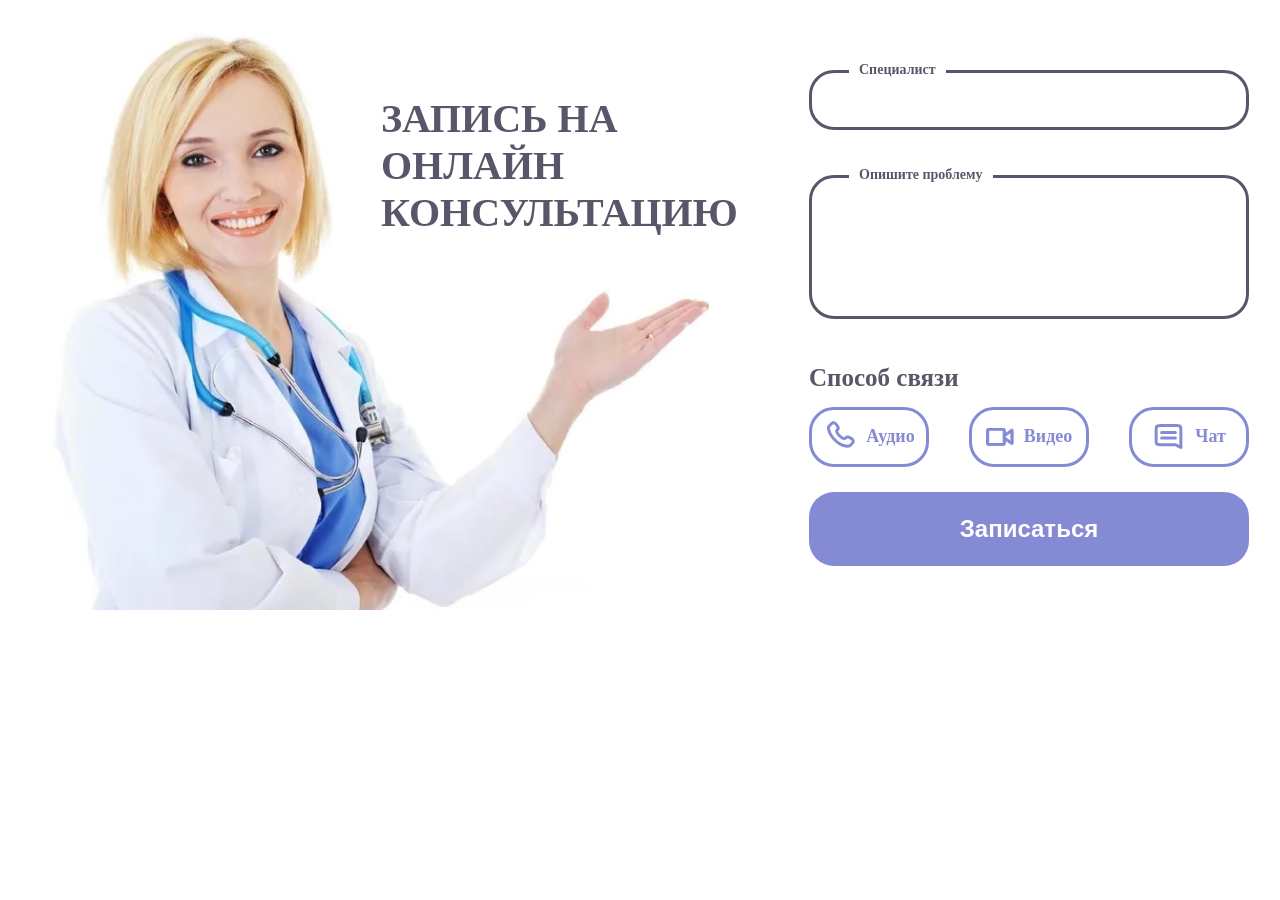
<file: appointment/index.html>
<!DOCTYPE html>
<html>

<head>
	<meta charset="utf-8">
	<meta name="viewport" content="width=device-width, initial-scale=1">
	<link rel="stylesheet" type="text/css" href="styles.css">
	<title></title>
</head>

<body>
	<section class="appointment">
		<div class="appointment-title">
			<img src="img/appointment-doctor-image.png">
			<p>Запись на <br>онлайн<br>консультацию</p>
		</div>
		<div class="form-container">
			<form>
				<div id="specialist" class="form-item">
					<label for="field-specialist">Специалист</label>
					<input type="text" id="field-specialist" name="specialist">
				</div>
				<div id="problem-description" class="form-item">
					<label for="field-problem-description">Опишите проблему</label>
					<textarea id="field-problem-description" name="problem_description"></textarea>
				</div>
				<div id="communication-method" class="form-item">
					<p>Способ связи</p>
					<div class="radio-buttons-container">
						<input type="radio" id="audio-method" name="method-radio-button" value="audio_method">
						<input type="radio" id="video-method" name="method-radio-button" value="video_method">
						<input type="radio" id="chat-method" name="method-radio-button" value="chat_method">
						<label for="audio-method" id="c-m-exception-radio-button-1" class="c-m-radio-button">
							<svg width="33" height="33" viewBox="0 0 33 33" fill="none" xmlns="http://www.w3.org/2000/svg">
								<path d="M22.8656 19.1L23.4919 18.4772L22.0376 17.0147L21.4114 17.6374L22.8656 19.1ZM25.5951 18.2164L28.2221 19.6445L29.2071 17.8325L26.5802 16.4044L25.5951 18.2164ZM28.7278 22.4828L26.7745 24.4249L28.2287 25.8875L30.182 23.9454L28.7278 22.4828ZM25.5843 25.0503C23.5907 25.2361 18.4328 25.0705 12.8483 19.5177L11.3941 20.9803C17.4881 27.0398 23.2883 27.3357 25.7757 27.1039L25.5843 25.0503ZM12.8483 19.5177C7.52517 14.2248 6.64339 9.77302 6.53363 7.84169L4.47445 7.95872C4.61259 10.3895 5.70443 15.323 11.3941 20.9803L12.8483 19.5177ZM14.7394 11.0198L15.1337 10.6277L13.6795 9.16513L13.2852 9.55725L14.7394 11.0198ZM15.4476 5.62926L13.7138 3.31321L12.0627 4.54926L13.7965 6.86532L15.4476 5.62926ZM7.88243 2.80911L5.72423 4.95506L7.17849 6.41762L9.33669 4.27167L7.88243 2.80911ZM14.0123 10.2885C13.2852 9.55725 13.2842 9.55823 13.2832 9.55922C13.2829 9.55955 13.2819 9.56055 13.2812 9.56123C13.2798 9.56259 13.2785 9.56396 13.2771 9.56538C13.2743 9.56823 13.2714 9.57118 13.2684 9.57426C13.2625 9.58044 13.2562 9.58712 13.2496 9.59432C13.2363 9.60872 13.2217 9.62519 13.2061 9.6438C13.175 9.68099 13.1396 9.72679 13.1025 9.78158C13.0281 9.89143 12.947 10.0367 12.8782 10.2193C12.7377 10.592 12.6625 11.0833 12.7568 11.6917C12.9414 12.8815 13.7608 14.453 15.8597 16.54L17.3139 15.0774C15.3497 13.1244 14.8818 11.9358 14.7949 11.3755C14.7535 11.1088 14.7964 10.9776 14.8083 10.9465C14.8154 10.9273 14.8189 10.9253 14.8101 10.9385C14.8057 10.9449 14.7984 10.9549 14.787 10.9685C14.7813 10.9753 14.7746 10.9829 14.7667 10.9915C14.7628 10.9958 14.7586 11.0003 14.754 11.005C14.7518 11.0073 14.7494 11.0097 14.7469 11.0122C14.7457 11.0135 14.7445 11.0147 14.7432 11.016C14.7427 11.0166 14.7417 11.0176 14.7413 11.0179C14.7403 11.0189 14.7394 11.0198 14.0123 10.2885ZM15.8597 16.54C17.9594 18.6277 19.5383 19.4402 20.73 19.623C21.339 19.7164 21.83 19.6419 22.2025 19.5031C22.3851 19.4351 22.5305 19.3549 22.6405 19.2812C22.6955 19.2444 22.7415 19.2093 22.7787 19.1784C22.7974 19.163 22.8139 19.1485 22.8284 19.1353C22.8357 19.1287 22.8424 19.1225 22.8486 19.1166C22.8517 19.1136 22.8546 19.1107 22.8575 19.108C22.8589 19.1066 22.8603 19.1052 22.8616 19.1038C22.8623 19.1031 22.8634 19.1022 22.8637 19.1019C22.8647 19.1009 22.8656 19.1 22.1385 18.3686C21.4114 17.6374 21.4124 17.6364 21.4134 17.6355C21.4136 17.6352 21.4146 17.6342 21.4153 17.6335C21.4165 17.6323 21.4178 17.6311 21.419 17.6298C21.4216 17.6275 21.4239 17.6252 21.4263 17.6228C21.4311 17.6183 21.4356 17.6142 21.4399 17.6102C21.4484 17.6025 21.4561 17.5957 21.463 17.5902C21.4765 17.579 21.4865 17.5718 21.4927 17.5675C21.5055 17.559 21.5029 17.5629 21.4825 17.5704C21.4488 17.5829 21.3139 17.626 21.0428 17.5843C20.4745 17.4973 19.2776 17.0298 17.3139 15.0774L15.8597 16.54ZM13.7138 3.31321C12.3123 1.44103 9.55626 1.14478 7.88243 2.80911L9.33669 4.27167C10.0677 3.54475 11.3661 3.61874 12.0627 4.54926L13.7138 3.31321ZM6.53363 7.84169C6.50658 7.36579 6.72485 6.86867 7.17849 6.41762L5.72423 4.95506C4.98542 5.68968 4.40459 6.72959 4.47445 7.95872L6.53363 7.84169ZM26.7745 24.4249C26.3966 24.8007 25.9916 25.0123 25.5843 25.0503L25.7757 27.1039C26.7858 27.0097 27.6134 26.4994 28.2287 25.8875L26.7745 24.4249ZM15.1337 10.6277C16.4874 9.28166 16.5881 7.15261 15.4476 5.62926L13.7965 6.86532C14.3514 7.60642 14.2689 8.57915 13.6795 9.16513L15.1337 10.6277ZM28.2221 19.6445C29.3466 20.2558 29.5217 21.6932 28.7278 22.4828L30.182 23.9454C32.0249 22.1129 31.4566 19.0553 29.2071 17.8325L28.2221 19.6445ZM23.4919 18.4772C24.0199 17.9523 24.8698 17.8222 25.5951 18.2164L26.5802 16.4044C25.0902 15.5944 23.2411 15.8181 22.0376 17.0147L23.4919 18.4772Z" fill="#858AD4"/>
							</svg>
							<span>Аудио</span>
						</label>
						<label for="video-method" id="c-m-exception-radio-button-2" class="c-m-radio-button">
							<svg width="28" height="18" viewBox="0 0 28 18" fill="none" xmlns="http://www.w3.org/2000/svg">
								<path d="M26.5237 1.23141C26.3423 1.13834 26.1387 1.09708 25.9354 1.11215C25.7321 1.12722 25.5368 1.19804 25.3711 1.31683L19.3594 5.61011V2.21875C19.3594 1.6303 19.1256 1.06595 18.7095 0.649857C18.2934 0.23376 17.7291 0 17.1406 0H2.71875C2.1303 0 1.56595 0.23376 1.14986 0.649857C0.733761 1.06595 0.5 1.6303 0.5 2.21875L0.5 15.5312C0.5 16.1197 0.733761 16.684 1.14986 17.1001C1.56595 17.5162 2.1303 17.75 2.71875 17.75H17.1406C17.7291 17.75 18.2934 17.5162 18.7095 17.1001C19.1256 16.684 19.3594 16.1197 19.3594 15.5312V12.1399L25.3711 16.4332C25.5586 16.5686 25.7843 16.6412 26.0156 16.6406C26.1922 16.6402 26.3662 16.5984 26.5237 16.5186C26.705 16.4252 26.8571 16.2836 26.9631 16.1094C27.0692 15.9352 27.1252 15.7352 27.125 15.5312V2.21875C27.1252 2.01481 27.0692 1.81475 26.9631 1.64057C26.8571 1.46638 26.705 1.32481 26.5237 1.23141ZM2.71875 15.5312V2.21875H17.1406V15.5312H2.71875ZM24.9062 13.3757L19.3594 9.41305V8.33695L24.9062 4.37427V13.3757Z" fill="#858AD4"/>
							</svg>
							<span>Видео</span>
						</label>
						<label for="chat-method" id="c-m-exception-radio-button-3" class="c-m-radio-button">
							<svg width="33" height="33" viewBox="0 0 33 33" fill="none" xmlns="http://www.w3.org/2000/svg">
								<path d="M9.625 12.375H23.375M9.625 17.875H23.375M28.875 27.5L24.3041 25.2145C23.9576 25.0412 23.7843 24.9546 23.6027 24.8936C23.4415 24.8394 23.2756 24.8002 23.1072 24.7765C22.9174 24.75 22.7237 24.75 22.3363 24.75H8.525C6.98485 24.75 6.21478 24.75 5.62653 24.4502C5.10907 24.1867 4.68838 23.7659 4.42474 23.2485C4.125 22.6603 4.125 21.8901 4.125 20.35V9.9C4.125 8.35985 4.125 7.58978 4.42474 7.00153C4.68838 6.48407 5.10907 6.06338 5.62653 5.79974C6.21478 5.5 6.98486 5.5 8.525 5.5H24.475C26.0151 5.5 26.7853 5.5 27.3735 5.79974C27.8909 6.06338 28.3117 6.48407 28.5752 7.00153C28.875 7.58978 28.875 8.35986 28.875 9.9V27.5Z" stroke="white" stroke-width="3" stroke-linecap="round" stroke-linejoin="round"/>
							</svg>
							<span>Чат</span>
						</label>
					</div>
				</div>	
				<button class="form-send-button">Записаться</button>
			</form>
		</div>
	</section>
</body>

<script>
	let specialistInputField = document.getElementById("field-specialist");
	let problemDescriptionField = document.getElementById("field-problem-description");

	// specialist field focus events
	specialistInputField.addEventListener("focus", () => {
		specialistInputField.style.border = "3px solid #858AD4";
	});

	specialistInputField.addEventListener("blur", () => {
		specialistInputField.style.border = "3px solid #58576A";
	});

	// problem description field focus events
	problemDescriptionField.addEventListener("focus", () => {
		problemDescriptionField.style.border = "3px solid #858AD4";
	});

	problemDescriptionField.addEventListener("blur", () => {
		problemDescriptionField.style.border = "3px solid #58576A";
	});
</script>

</html>
</file>
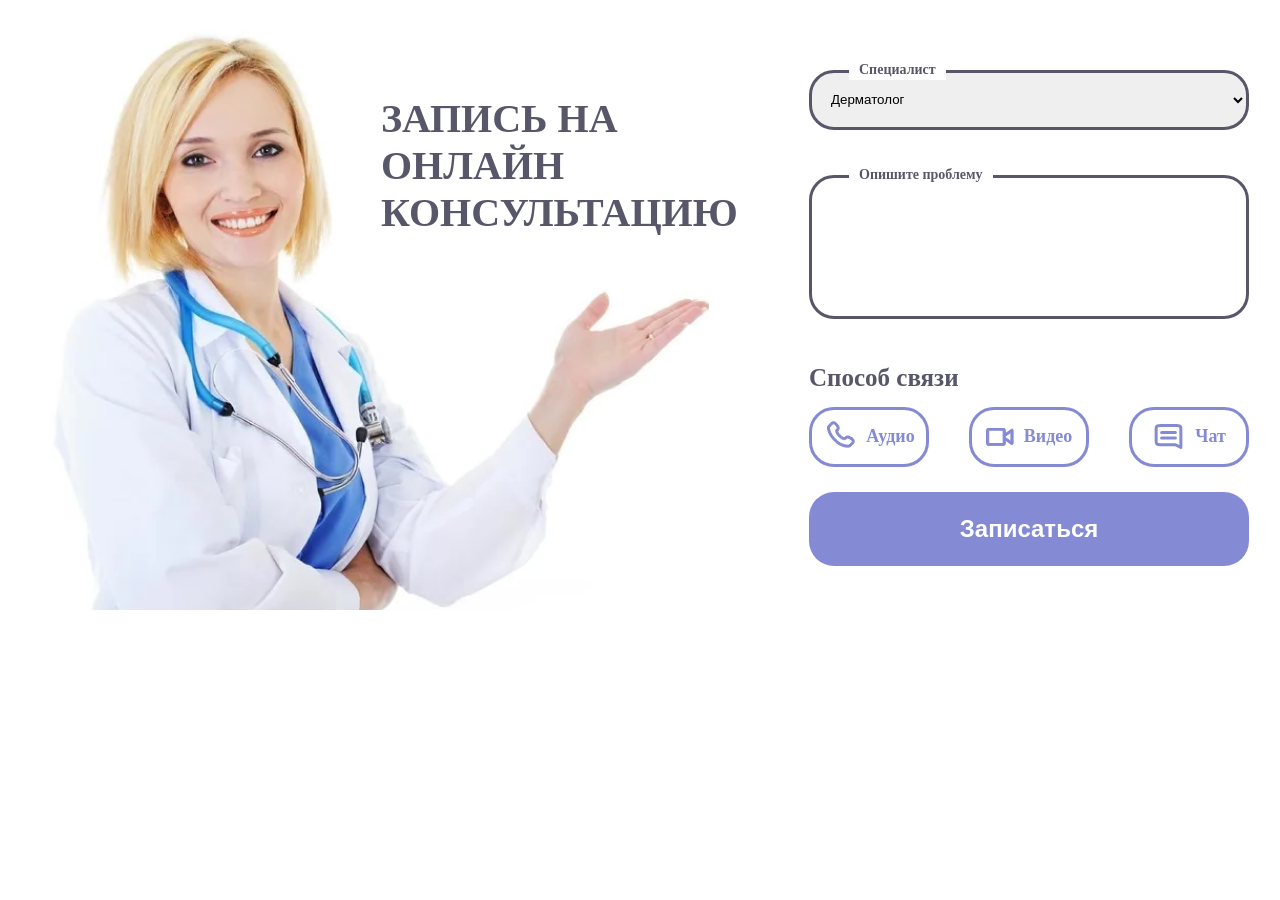
<file: front/appointment-with-select/index.html>
<!DOCTYPE html>
<html>

<head>
	<meta charset="utf-8">
	<meta name="viewport" content="width=device-width, initial-scale=1">
	<link rel="stylesheet" type="text/css" href="styles.css">
	<title></title>
</head>

<body>
	<section class="appointment">
		<div class="appointment-title">
			<img src="img/appointment-doctor-image.png">
			<p>Запись на <br>онлайн<br>консультацию</p>
		</div>
		<div class="form-container">
			<form>
				<div id="specialist" class="form-item">
					<label for="field-specialist">Специалист</label>
					<select id="field-specialist" name="specialist">
						<option value="Дерматолог">Дерматолог</option>
						<option value="Онколог">Онколог</option>
						<option value="Кардиолог">Кардиолог</option>
						<option value="Психотерапевт">Психотерапевт</option>
						<option value="Окулист">Окулист</option>
						<option value="Нефролог">Нефролог</option>
						<option value="Невропатолог">Невропатолог</option>
						<option value="Педиатр">Педиатр</option>
						<option value="Уролог">Уролог</option>
						<option value="Физиотерапевт">Физиотерапевт</option>
						<option value="Проктолог">Проктолог</option>
						<option value="Гастроэнтеролог">Гастроэнтеролог</option>
					</select>
				</div>
				<div id="problem-description" class="form-item">
					<label for="field-problem-description">Опишите проблему</label>
					<textarea id="field-problem-description" name="problem_description"></textarea>
				</div>
				<div id="communication-method" class="form-item">
					<p>Способ связи</p>
					<div class="radio-buttons-container">
						<input type="radio" id="audio-method" name="method-radio-button" value="audio_method">
						<input type="radio" id="video-method" name="method-radio-button" value="video_method">
						<input type="radio" id="chat-method" name="method-radio-button" value="chat_method">
						<label for="audio-method" id="c-m-exception-radio-button-1" class="c-m-radio-button">
							<svg width="33" height="33" viewBox="0 0 33 33" fill="none" xmlns="http://www.w3.org/2000/svg">
								<path d="M22.8656 19.1L23.4919 18.4772L22.0376 17.0147L21.4114 17.6374L22.8656 19.1ZM25.5951 18.2164L28.2221 19.6445L29.2071 17.8325L26.5802 16.4044L25.5951 18.2164ZM28.7278 22.4828L26.7745 24.4249L28.2287 25.8875L30.182 23.9454L28.7278 22.4828ZM25.5843 25.0503C23.5907 25.2361 18.4328 25.0705 12.8483 19.5177L11.3941 20.9803C17.4881 27.0398 23.2883 27.3357 25.7757 27.1039L25.5843 25.0503ZM12.8483 19.5177C7.52517 14.2248 6.64339 9.77302 6.53363 7.84169L4.47445 7.95872C4.61259 10.3895 5.70443 15.323 11.3941 20.9803L12.8483 19.5177ZM14.7394 11.0198L15.1337 10.6277L13.6795 9.16513L13.2852 9.55725L14.7394 11.0198ZM15.4476 5.62926L13.7138 3.31321L12.0627 4.54926L13.7965 6.86532L15.4476 5.62926ZM7.88243 2.80911L5.72423 4.95506L7.17849 6.41762L9.33669 4.27167L7.88243 2.80911ZM14.0123 10.2885C13.2852 9.55725 13.2842 9.55823 13.2832 9.55922C13.2829 9.55955 13.2819 9.56055 13.2812 9.56123C13.2798 9.56259 13.2785 9.56396 13.2771 9.56538C13.2743 9.56823 13.2714 9.57118 13.2684 9.57426C13.2625 9.58044 13.2562 9.58712 13.2496 9.59432C13.2363 9.60872 13.2217 9.62519 13.2061 9.6438C13.175 9.68099 13.1396 9.72679 13.1025 9.78158C13.0281 9.89143 12.947 10.0367 12.8782 10.2193C12.7377 10.592 12.6625 11.0833 12.7568 11.6917C12.9414 12.8815 13.7608 14.453 15.8597 16.54L17.3139 15.0774C15.3497 13.1244 14.8818 11.9358 14.7949 11.3755C14.7535 11.1088 14.7964 10.9776 14.8083 10.9465C14.8154 10.9273 14.8189 10.9253 14.8101 10.9385C14.8057 10.9449 14.7984 10.9549 14.787 10.9685C14.7813 10.9753 14.7746 10.9829 14.7667 10.9915C14.7628 10.9958 14.7586 11.0003 14.754 11.005C14.7518 11.0073 14.7494 11.0097 14.7469 11.0122C14.7457 11.0135 14.7445 11.0147 14.7432 11.016C14.7427 11.0166 14.7417 11.0176 14.7413 11.0179C14.7403 11.0189 14.7394 11.0198 14.0123 10.2885ZM15.8597 16.54C17.9594 18.6277 19.5383 19.4402 20.73 19.623C21.339 19.7164 21.83 19.6419 22.2025 19.5031C22.3851 19.4351 22.5305 19.3549 22.6405 19.2812C22.6955 19.2444 22.7415 19.2093 22.7787 19.1784C22.7974 19.163 22.8139 19.1485 22.8284 19.1353C22.8357 19.1287 22.8424 19.1225 22.8486 19.1166C22.8517 19.1136 22.8546 19.1107 22.8575 19.108C22.8589 19.1066 22.8603 19.1052 22.8616 19.1038C22.8623 19.1031 22.8634 19.1022 22.8637 19.1019C22.8647 19.1009 22.8656 19.1 22.1385 18.3686C21.4114 17.6374 21.4124 17.6364 21.4134 17.6355C21.4136 17.6352 21.4146 17.6342 21.4153 17.6335C21.4165 17.6323 21.4178 17.6311 21.419 17.6298C21.4216 17.6275 21.4239 17.6252 21.4263 17.6228C21.4311 17.6183 21.4356 17.6142 21.4399 17.6102C21.4484 17.6025 21.4561 17.5957 21.463 17.5902C21.4765 17.579 21.4865 17.5718 21.4927 17.5675C21.5055 17.559 21.5029 17.5629 21.4825 17.5704C21.4488 17.5829 21.3139 17.626 21.0428 17.5843C20.4745 17.4973 19.2776 17.0298 17.3139 15.0774L15.8597 16.54ZM13.7138 3.31321C12.3123 1.44103 9.55626 1.14478 7.88243 2.80911L9.33669 4.27167C10.0677 3.54475 11.3661 3.61874 12.0627 4.54926L13.7138 3.31321ZM6.53363 7.84169C6.50658 7.36579 6.72485 6.86867 7.17849 6.41762L5.72423 4.95506C4.98542 5.68968 4.40459 6.72959 4.47445 7.95872L6.53363 7.84169ZM26.7745 24.4249C26.3966 24.8007 25.9916 25.0123 25.5843 25.0503L25.7757 27.1039C26.7858 27.0097 27.6134 26.4994 28.2287 25.8875L26.7745 24.4249ZM15.1337 10.6277C16.4874 9.28166 16.5881 7.15261 15.4476 5.62926L13.7965 6.86532C14.3514 7.60642 14.2689 8.57915 13.6795 9.16513L15.1337 10.6277ZM28.2221 19.6445C29.3466 20.2558 29.5217 21.6932 28.7278 22.4828L30.182 23.9454C32.0249 22.1129 31.4566 19.0553 29.2071 17.8325L28.2221 19.6445ZM23.4919 18.4772C24.0199 17.9523 24.8698 17.8222 25.5951 18.2164L26.5802 16.4044C25.0902 15.5944 23.2411 15.8181 22.0376 17.0147L23.4919 18.4772Z" fill="#858AD4"/>
							</svg>
							<span>Аудио</span>
						</label>
						<label for="video-method" id="c-m-exception-radio-button-2" class="c-m-radio-button">
							<svg width="28" height="18" viewBox="0 0 28 18" fill="none" xmlns="http://www.w3.org/2000/svg">
								<path d="M26.5237 1.23141C26.3423 1.13834 26.1387 1.09708 25.9354 1.11215C25.7321 1.12722 25.5368 1.19804 25.3711 1.31683L19.3594 5.61011V2.21875C19.3594 1.6303 19.1256 1.06595 18.7095 0.649857C18.2934 0.23376 17.7291 0 17.1406 0H2.71875C2.1303 0 1.56595 0.23376 1.14986 0.649857C0.733761 1.06595 0.5 1.6303 0.5 2.21875L0.5 15.5312C0.5 16.1197 0.733761 16.684 1.14986 17.1001C1.56595 17.5162 2.1303 17.75 2.71875 17.75H17.1406C17.7291 17.75 18.2934 17.5162 18.7095 17.1001C19.1256 16.684 19.3594 16.1197 19.3594 15.5312V12.1399L25.3711 16.4332C25.5586 16.5686 25.7843 16.6412 26.0156 16.6406C26.1922 16.6402 26.3662 16.5984 26.5237 16.5186C26.705 16.4252 26.8571 16.2836 26.9631 16.1094C27.0692 15.9352 27.1252 15.7352 27.125 15.5312V2.21875C27.1252 2.01481 27.0692 1.81475 26.9631 1.64057C26.8571 1.46638 26.705 1.32481 26.5237 1.23141ZM2.71875 15.5312V2.21875H17.1406V15.5312H2.71875ZM24.9062 13.3757L19.3594 9.41305V8.33695L24.9062 4.37427V13.3757Z" fill="#858AD4"/>
							</svg>
							<span>Видео</span>
						</label>
						<label for="chat-method" id="c-m-exception-radio-button-3" class="c-m-radio-button">
							<svg width="33" height="33" viewBox="0 0 33 33" fill="none" xmlns="http://www.w3.org/2000/svg">
								<path d="M9.625 12.375H23.375M9.625 17.875H23.375M28.875 27.5L24.3041 25.2145C23.9576 25.0412 23.7843 24.9546 23.6027 24.8936C23.4415 24.8394 23.2756 24.8002 23.1072 24.7765C22.9174 24.75 22.7237 24.75 22.3363 24.75H8.525C6.98485 24.75 6.21478 24.75 5.62653 24.4502C5.10907 24.1867 4.68838 23.7659 4.42474 23.2485C4.125 22.6603 4.125 21.8901 4.125 20.35V9.9C4.125 8.35985 4.125 7.58978 4.42474 7.00153C4.68838 6.48407 5.10907 6.06338 5.62653 5.79974C6.21478 5.5 6.98486 5.5 8.525 5.5H24.475C26.0151 5.5 26.7853 5.5 27.3735 5.79974C27.8909 6.06338 28.3117 6.48407 28.5752 7.00153C28.875 7.58978 28.875 8.35986 28.875 9.9V27.5Z" stroke="white" stroke-width="3" stroke-linecap="round" stroke-linejoin="round"/>
							</svg>
							<span>Чат</span>
						</label>
					</div>
				</div>	
				<button class="form-send-button">Записаться</button>
			</form>
		</div>
	</section>
</body>

<script>
	let specialistInputField = document.getElementById("field-specialist");
	let problemDescriptionField = document.getElementById("field-problem-description");

	// specialist field focus events
	specialistInputField.addEventListener("focus", () => {
		specialistInputField.style.border = "3px solid #858AD4";
	});

	specialistInputField.addEventListener("blur", () => {
		specialistInputField.style.border = "3px solid #58576A";
	});

	// problem description field focus events
	problemDescriptionField.addEventListener("focus", () => {
		problemDescriptionField.style.border = "3px solid #858AD4";
	});

	problemDescriptionField.addEventListener("blur", () => {
		problemDescriptionField.style.border = "3px solid #58576A";
	});
</script>

</html>
</file>
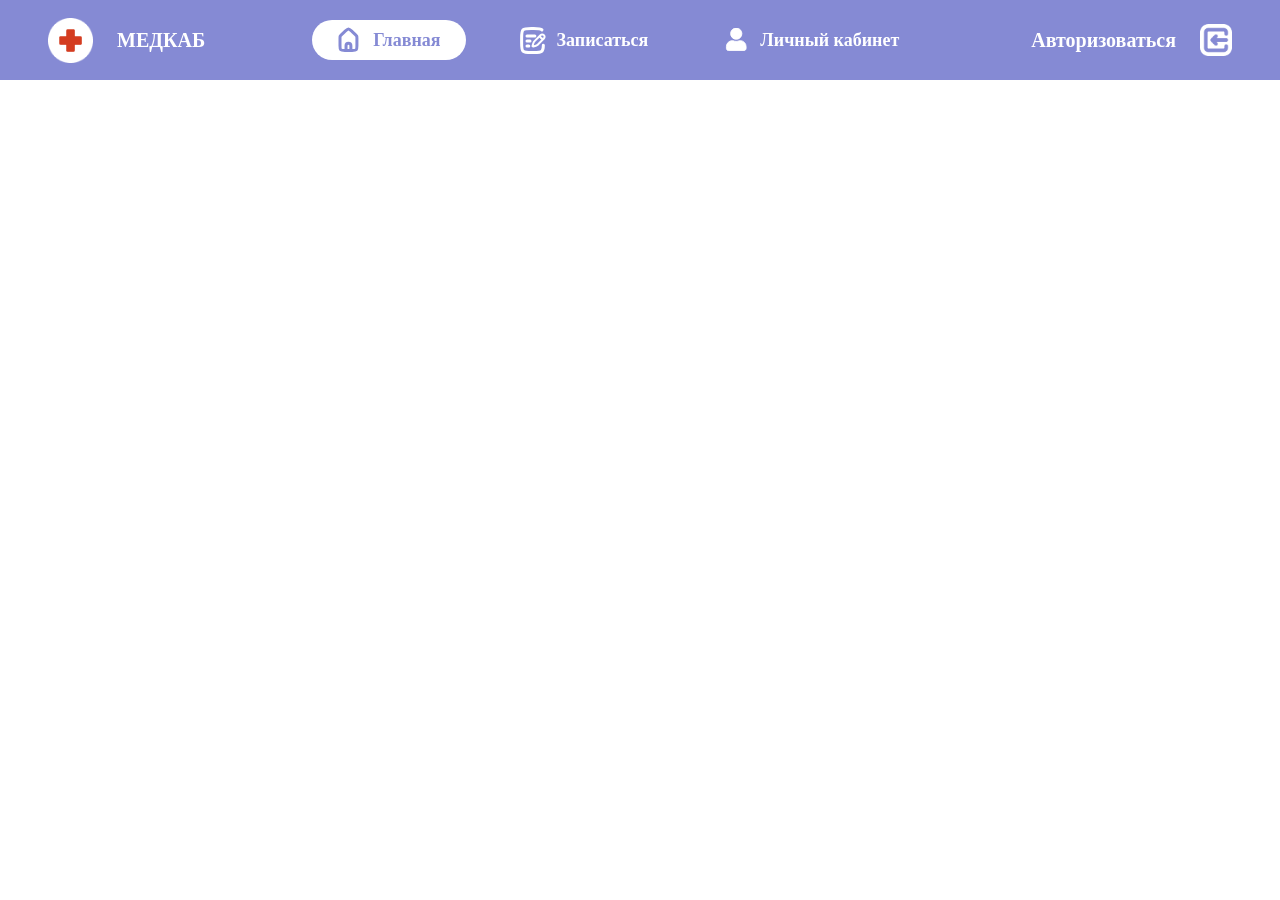
<file: front/header2/index.html>
<!DOCTYPE html>
<html>

<head>
	<meta charset="utf-8">
	<meta name="viewport" content="width=device-width, initial-scale=1">
	<link rel="stylesheet" type="text/css" href="styles.css">
	<title></title>
</head>

<body>
	<header>
		<div class="header-logo">
			<img src="img/logo.png">
			<p>МЕДКАБ</p>
		</div>
		<nav class="header-nav">
			<div class="nav-item active">
				<svg width="29" height="29" viewBox="0 0 29 29" fill="none" xmlns="http://www.w3.org/2000/svg">
					<path d="M21.3722 8.53878C22.1332 9.24548 22.5138 9.59882 22.7152 10.0608C22.9167 10.5228 22.9167 11.0421 22.9167 12.0806V19.6396C22.9167 21.9181 22.9167 23.0573 22.2088 23.7651C21.501 24.473 20.3618 24.473 18.0833 24.473H16.875H12.0417H10.8333C8.55488 24.473 7.41565 24.473 6.70783 23.7651C6 23.0573 6 21.9181 6 19.6396V12.0806C6 11.0421 6 10.5228 6.20145 10.0608C6.40292 9.59882 6.78344 9.24548 7.54449 8.53878L10.2292 6.04587L11.1695 5.17272C12.7293 3.72424 13.5093 3 14.4583 3C15.4074 3 16.1873 3.72424 17.7472 5.17272L18.6875 6.04587L21.3722 8.53878Z" stroke="#858AD4" stroke-width="3" stroke-linejoin="round"/>
					<path d="M12.0416 24.473V19.6396C12.0416 18.3049 13.1236 17.223 14.4583 17.223C15.793 17.223 16.875 18.3049 16.875 19.6396V24.473" stroke="#858AD4" stroke-width="3" stroke-linecap="round" stroke-linejoin="round"/>
				</svg>
				<a>Главная</a>
			</div>
			<div class="nav-item">
				<svg width="29" height="29" viewBox="0 0 29 29" fill="none" xmlns="http://www.w3.org/2000/svg">
					<path d="M21.9675 9.71417L22.5276 9.15418C23.4553 8.22636 24.9597 8.22636 25.8875 9.15418C26.8154 10.082 26.8154 11.5863 25.8875 12.5141L25.3275 13.0741M21.9675 9.71417C21.9675 9.71417 22.0376 10.9041 23.0875 11.9541C24.1376 13.0041 25.3275 13.0741 25.3275 13.0741M21.9675 9.71417L16.8193 14.8624C16.4706 15.2111 16.2962 15.3854 16.1463 15.5777C15.9695 15.8045 15.8178 16.0499 15.6941 16.3095C15.5892 16.5296 15.5112 16.7634 15.3553 17.2313L14.856 18.7291L14.6944 19.2137M25.3275 13.0741L20.1793 18.2224C19.8306 18.5711 19.6562 18.7455 19.464 18.8954C19.2372 19.0722 18.9918 19.2238 18.7322 19.3476C18.512 19.4525 18.2782 19.5305 17.8104 19.6864L16.3125 20.1857L15.828 20.3472M14.6944 19.2137L14.5329 19.6983C14.4562 19.9285 14.5161 20.1824 14.6877 20.354C14.8593 20.5256 15.1131 20.5855 15.3433 20.5088L15.828 20.3472M14.6944 19.2137L15.828 20.3472" stroke="white" stroke-width="2"/>
					<path d="M9 15H12.0208" stroke="white" stroke-width="3" stroke-linecap="round"/>
					<path d="M9 10H16.8542" stroke="white" stroke-width="3" stroke-linecap="round"/>
					<path d="M9 20H10.8125" stroke="white" stroke-width="3" stroke-linecap="round"/>
					<path d="M23.9593 3.8323C22.5438 2.41666 20.2652 2.41666 15.7083 2.41666H13.2917C8.73475 2.41666 6.45631 2.41666 5.04065 3.8323C3.625 5.24796 3.625 7.52641 3.625 12.0833V16.9167C3.625 21.4735 3.625 23.7521 5.04065 25.1676C6.45631 26.5833 8.73475 26.5833 13.2917 26.5833H15.7083C20.2652 26.5833 22.5438 26.5833 23.9593 25.1676C25.0989 24.0281 25.3211 22.3295 25.3645 19.3333" stroke="white" stroke-width="3" stroke-linecap="round"/>
				</svg>
				<a>Записаться</a>
			</div>
			<div class="nav-item" id="nav-item-exception">
				<svg width="25" height="25" viewBox="0 0 30 30" fill="none" xmlns="http://www.w3.org/2000/svg">
					<path d="M13.5 13.5C17.2283 13.5 20.25 10.4783 20.25 6.75C20.25 3.02168 17.2283 0 13.5 0C9.77168 0 6.75 3.02168 6.75 6.75C6.75 10.4783 9.77168 13.5 13.5 13.5ZM18.225 15.1875H17.3443C16.1736 15.7254 14.8711 16.0312 13.5 16.0312C12.1289 16.0312 10.8316 15.7254 9.65566 15.1875H8.775C4.86211 15.1875 1.6875 18.3621 1.6875 22.275V24.4688C1.6875 25.8662 2.82129 27 4.21875 27H22.7812C24.1787 27 25.3125 25.8662 25.3125 24.4688V22.275C25.3125 18.3621 22.1379 15.1875 18.225 15.1875Z" fill="white"/>
				</svg>
				<a>Личный кабинет</a>
			</div>
		</nav>
		<div class="header-auth">
			<a>Авторизоваться</a>
			<img src="img/auth-enter-icon.png">
			<img style="display: none;" src="img/auth-quit-icon.png">
		</div>
	</header>
</body>

</html>
</file>
<file: appointment/styles.css>
*, *:before, *:after {
	box-sizing: border-box; 
	margin: 0px;
	padding: 0px;
}

body { /* !!!!!!!!!!! это нужно убрать */
	padding: 25px;
}

/* Appointment -- begin */
.appointment {
	width: 100%;
	display: flex;
	justify-content: center;
	align-items: center;
	font-family: 'Roboto'; /* !!!!!!!!!!! это нужно заменить на Fira Sans */
}

.appointment-title {
	display: flex;
	margin-right: 100px;
}

.appointment-title p {
	text-transform: uppercase;
	font-weight: bold;
	color: #58576A;
	font-size: 40px;
	position: absolute;
	transform: translate(350px, 70px);
}

.appointment .form-item {
	display: flex;
	flex-direction: column;
	margin-bottom: 15px;
}

#specialist label {
	align-self: flex-start;
	padding: 2px 10px;
	font-size: 14px;
	position: absolute;
	background-color: white;
	font-weight: bold;
	color: #58576A;
	transform: translate(40px, -10px);
}

#problem-description label {
	align-self: flex-start;
	padding: 2px 10px;
	font-size: 14px;
	position: absolute;
	background-color: white;
	font-weight: bold;
	color: #58576A;
	transform: translate(40px, -10px);
}

#specialist input {
	align-self: flex-start;
	padding: 15px;
	border: 3px solid #58576A;
	width: 440px;
	border-radius: 25px;
	outline: none;
	height: 60px;
	margin-bottom: 30px;
}

#problem-description textarea {
	align-self: flex-start;
	padding: 15px;
	border: 3px solid #58576A;
	width: 440px;
	border-radius: 25px;
	outline: none;
	height: 144px;
	margin-bottom: 30px;
	resize: none;
}

#communication-method {
	width: 100%;
	display: flex;
}

#communication-method p {
	font-size: 25px;
	background-color: white;
	font-weight: bold;
	color: #58576A;
	margin-bottom: 15px;
}

.radio-buttons-container {
	display: flex;
	justify-content: space-between;
	align-items: center;
}

.radio-buttons-container input[type="radio"] {
	display: none;
}

.c-m-radio-button {
	cursor: pointer;
	display: flex;
	justify-content: center;
	align-items: center;
	border: 3px solid #858AD4;
	height: 60px;
	width: 120px;
	border-radius: 25px;
	background-color: white;
	margin-bottom: 10px;
}

.c-m-radio-button svg path {
	stroke: #858AD4;	
}

.c-m-radio-button span {
	font-size: 18px;
	font-weight: bold;
	color: #858AD4;
	margin-left: 10px;
}

#audio-method:checked ~ #c-m-exception-radio-button-1 svg path {
	stroke: white;
	fill: white;
}

#audio-method:checked ~ #c-m-exception-radio-button-1 {
	background-color: #858AD4;
}

#audio-method:checked ~ #c-m-exception-radio-button-1 span {
	color: white;
}

#video-method:checked ~ #c-m-exception-radio-button-2 svg path {
	stroke: white;
	fill: white;
}

#video-method:checked ~ #c-m-exception-radio-button-2 {
	background-color: #858AD4;
}

#video-method:checked ~ #c-m-exception-radio-button-2 span {
	color: white;
}

#chat-method:checked ~ #c-m-exception-radio-button-3 svg path {
	stroke: white;
}

#chat-method:checked ~ #c-m-exception-radio-button-3 {
	background-color: #858AD4;
}

#chat-method:checked ~ #c-m-exception-radio-button-3 span {
	color: white;
}

.form-send-button {
	font-weight: bold;
	background-color: #858AD4;
	border: none;
	color: white;
	width: 100%;
	padding: 23px 10px;
	font-size: 24px;
	border-radius: 25px;
	cursor: pointer;
}
/* Appointment -- end */
</file>
<file: front/appointment-with-select/styles.css>
*, *:before, *:after {
	box-sizing: border-box; 
	margin: 0px;
	padding: 0px;
}

body { /* !!!!!!!!!!! это нужно убрать */
	padding: 25px;
}

/* Appointment -- begin */
.appointment {
	width: 100%;
	display: flex;
	justify-content: center;
	align-items: center;
	font-family: 'Roboto'; /* !!!!!!!!!!! это нужно заменить на Fira Sans */
}

.appointment-title {
	display: flex;
	margin-right: 100px;
}

.appointment-title p {
	text-transform: uppercase;
	font-weight: bold;
	color: #58576A;
	font-size: 40px;
	position: absolute;
	transform: translate(350px, 70px);
}

.appointment .form-item {
	display: flex;
	flex-direction: column;
	margin-bottom: 15px;
}

#specialist label {
	align-self: flex-start;
	padding: 2px 10px;
	font-size: 14px;
	position: absolute;
	background-color: white;
	font-weight: bold;
	color: #58576A;
	transform: translate(40px, -10px);
}

#problem-description label {
	align-self: flex-start;
	padding: 2px 10px;
	font-size: 14px;
	position: absolute;
	background-color: white;
	font-weight: bold;
	color: #58576A;
	transform: translate(40px, -10px);
}

#specialist input {
	align-self: flex-start;
	padding: 15px;
	border: 3px solid #58576A;
	width: 440px;
	border-radius: 25px;
	outline: none;
	height: 60px;
	margin-bottom: 30px;
}

#specialist select {
	border: 3px solid #58576A;
	padding: 15px;
	border-radius: 25px;
	outline: none;
	height: 60px;
	margin-bottom: 30px;
}

#problem-description textarea {
	align-self: flex-start;
	padding: 15px;
	border: 3px solid #58576A;
	width: 440px;
	border-radius: 25px;
	outline: none;
	height: 144px;
	margin-bottom: 30px;
	resize: none;
}

#communication-method {
	width: 100%;
	display: flex;
}

#communication-method p {
	font-size: 25px;
	background-color: white;
	font-weight: bold;
	color: #58576A;
	margin-bottom: 15px;
}

.radio-buttons-container {
	display: flex;
	justify-content: space-between;
	align-items: center;
}

.radio-buttons-container input[type="radio"] {
	display: none;
}

.c-m-radio-button {
	cursor: pointer;
	display: flex;
	justify-content: center;
	align-items: center;
	border: 3px solid #858AD4;
	height: 60px;
	width: 120px;
	border-radius: 25px;
	background-color: white;
	margin-bottom: 10px;
}

.c-m-radio-button svg path {
	stroke: #858AD4;	
}

.c-m-radio-button span {
	font-size: 18px;
	font-weight: bold;
	color: #858AD4;
	margin-left: 10px;
}

#audio-method:checked ~ #c-m-exception-radio-button-1 svg path {
	stroke: white;
	fill: white;
}

#audio-method:checked ~ #c-m-exception-radio-button-1 {
	background-color: #858AD4;
}

#audio-method:checked ~ #c-m-exception-radio-button-1 span {
	color: white;
}

#video-method:checked ~ #c-m-exception-radio-button-2 svg path {
	stroke: white;
	fill: white;
}

#video-method:checked ~ #c-m-exception-radio-button-2 {
	background-color: #858AD4;
}

#video-method:checked ~ #c-m-exception-radio-button-2 span {
	color: white;
}

#chat-method:checked ~ #c-m-exception-radio-button-3 svg path {
	stroke: white;
}

#chat-method:checked ~ #c-m-exception-radio-button-3 {
	background-color: #858AD4;
}

#chat-method:checked ~ #c-m-exception-radio-button-3 span {
	color: white;
}

.form-send-button {
	font-weight: bold;
	background-color: #858AD4;
	border: none;
	color: white;
	width: 100%;
	padding: 23px 10px;
	font-size: 24px;
	border-radius: 25px;
	cursor: pointer;
}
/* Appointment -- end */
</file>
<file: front/header2/styles.css>
*, *:before, *:after {
	box-sizing: border-box;
	margin: 0;
	padding: 0;
}

body {

}

/* Header -- begin */
header {
	display: flex;
	justify-content: space-between;
	align-items: center;
	width: 100%;
	height: 80px;
	background-color: #858AD4;
	padding: 0px 48px;
	font-family: 'Roboto';
}

/* header logo */
.header-logo {
	display: flex;
	justify-content: center;
	align-items: center;
}

.header-logo img {
	height: 45px;
	width: 45px;
}

.header-logo p {
	margin-left: 24px;
	font-weight: bold;
	color: white;
	font-size: 20px;
}

/* header auth */
.header-auth {
	display: flex;
	justify-content: center;
	align-items: center;
	cursor: pointer;
}

.header-auth img {
	height: 32px;
	width: 32px;
}

.header-auth a {
	margin-right: 24px;
	font-size: 20px;
	font-weight: bold;
	color: white;
}

/* header nav */
.header-nav {
	display: flex;
	justify-content: center;
	align-items: center;
	padding: 0px 20px;
}

.header-nav svg path {
	stroke: #fff;
}

.nav-item {
	display: flex;
	justify-content: center;
	align-items: center;
	height: 40px;
	margin-left: 30px;
	font-weight: bold;
	padding-left: 22px;
	padding-right: 25px;
	color: white;
	font-size: 18px;
	cursor: pointer;
}

.nav-item:first-child {
	margin-left: 0px;
}

.nav-item a {
	margin-left: 10px;
}

.nav-item.active {
	background-color: white;
	border-radius: 25px;
	color: #858AD4;
}

.nav-item.active svg path {
	stroke: #858AD4;
}

#nav-item-exception.active svg path {
	fill: #858AD4;
}
/* Header -- end */
</file>
